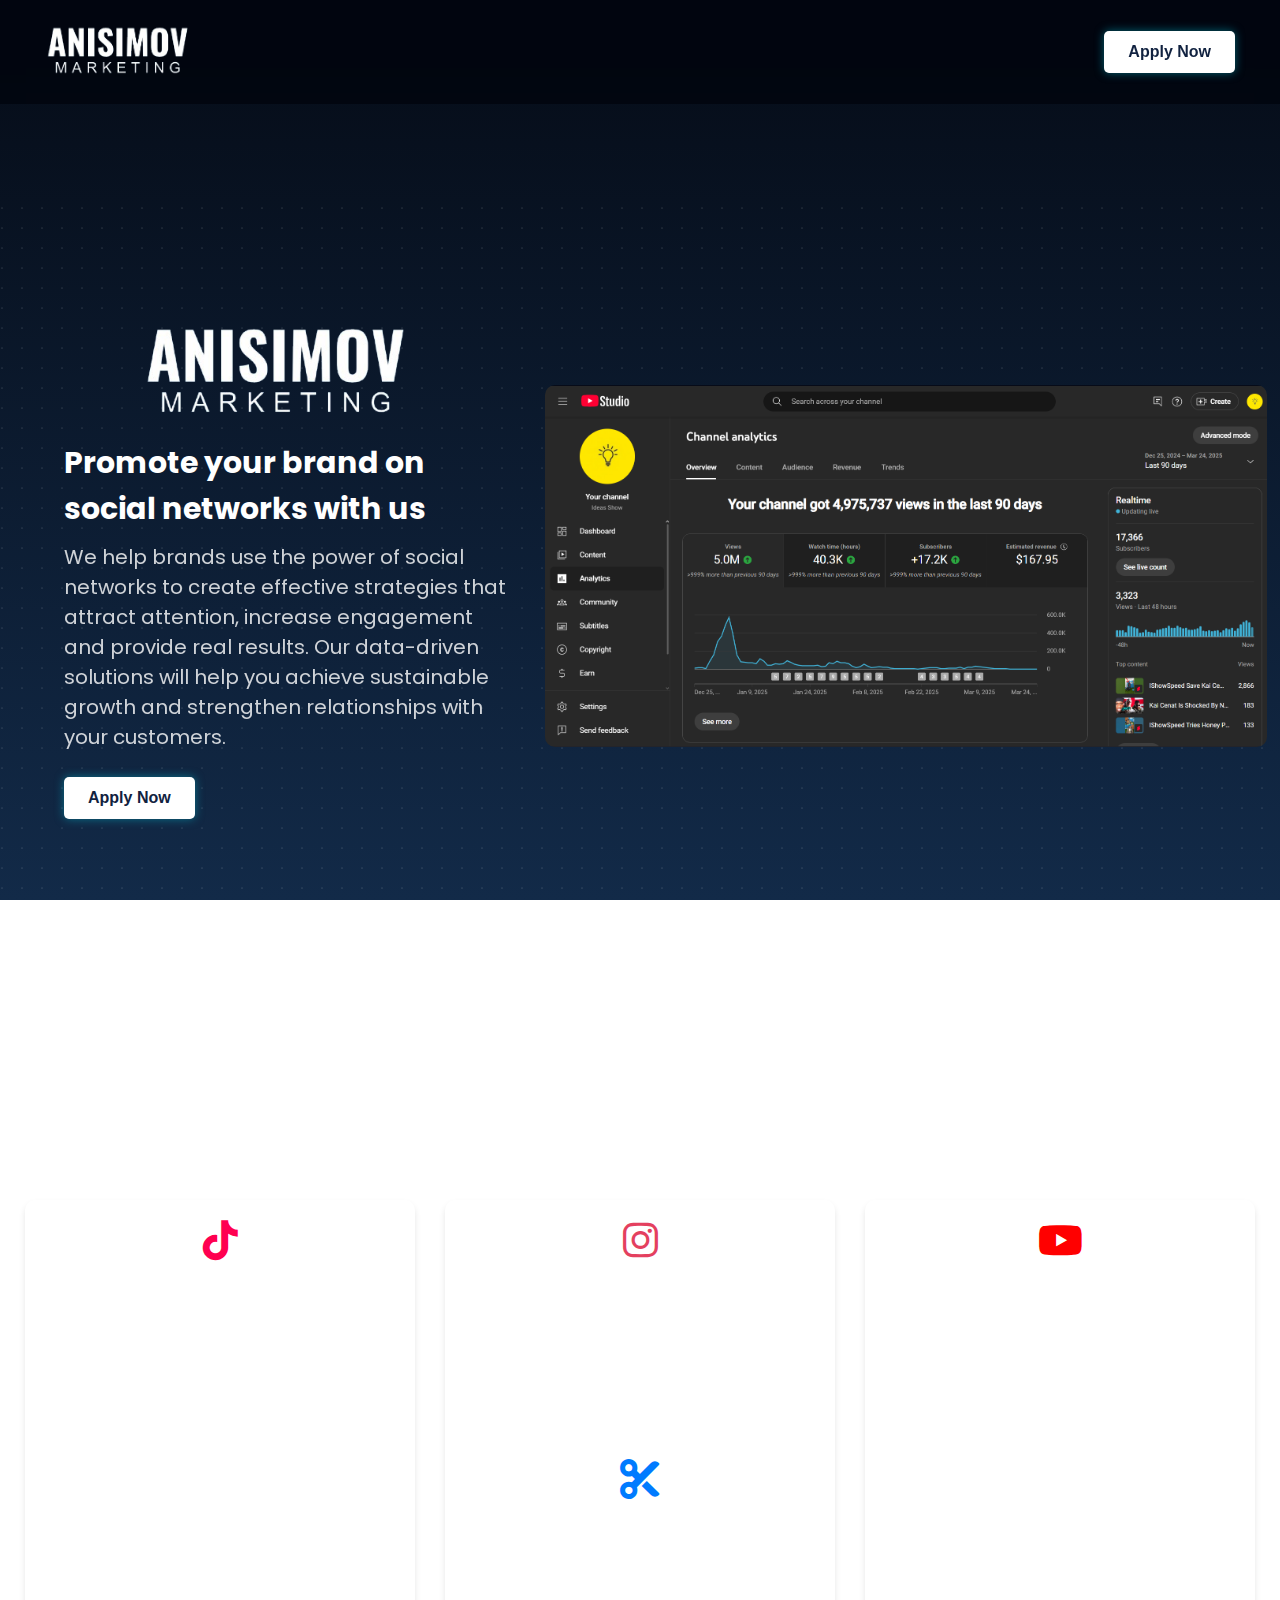
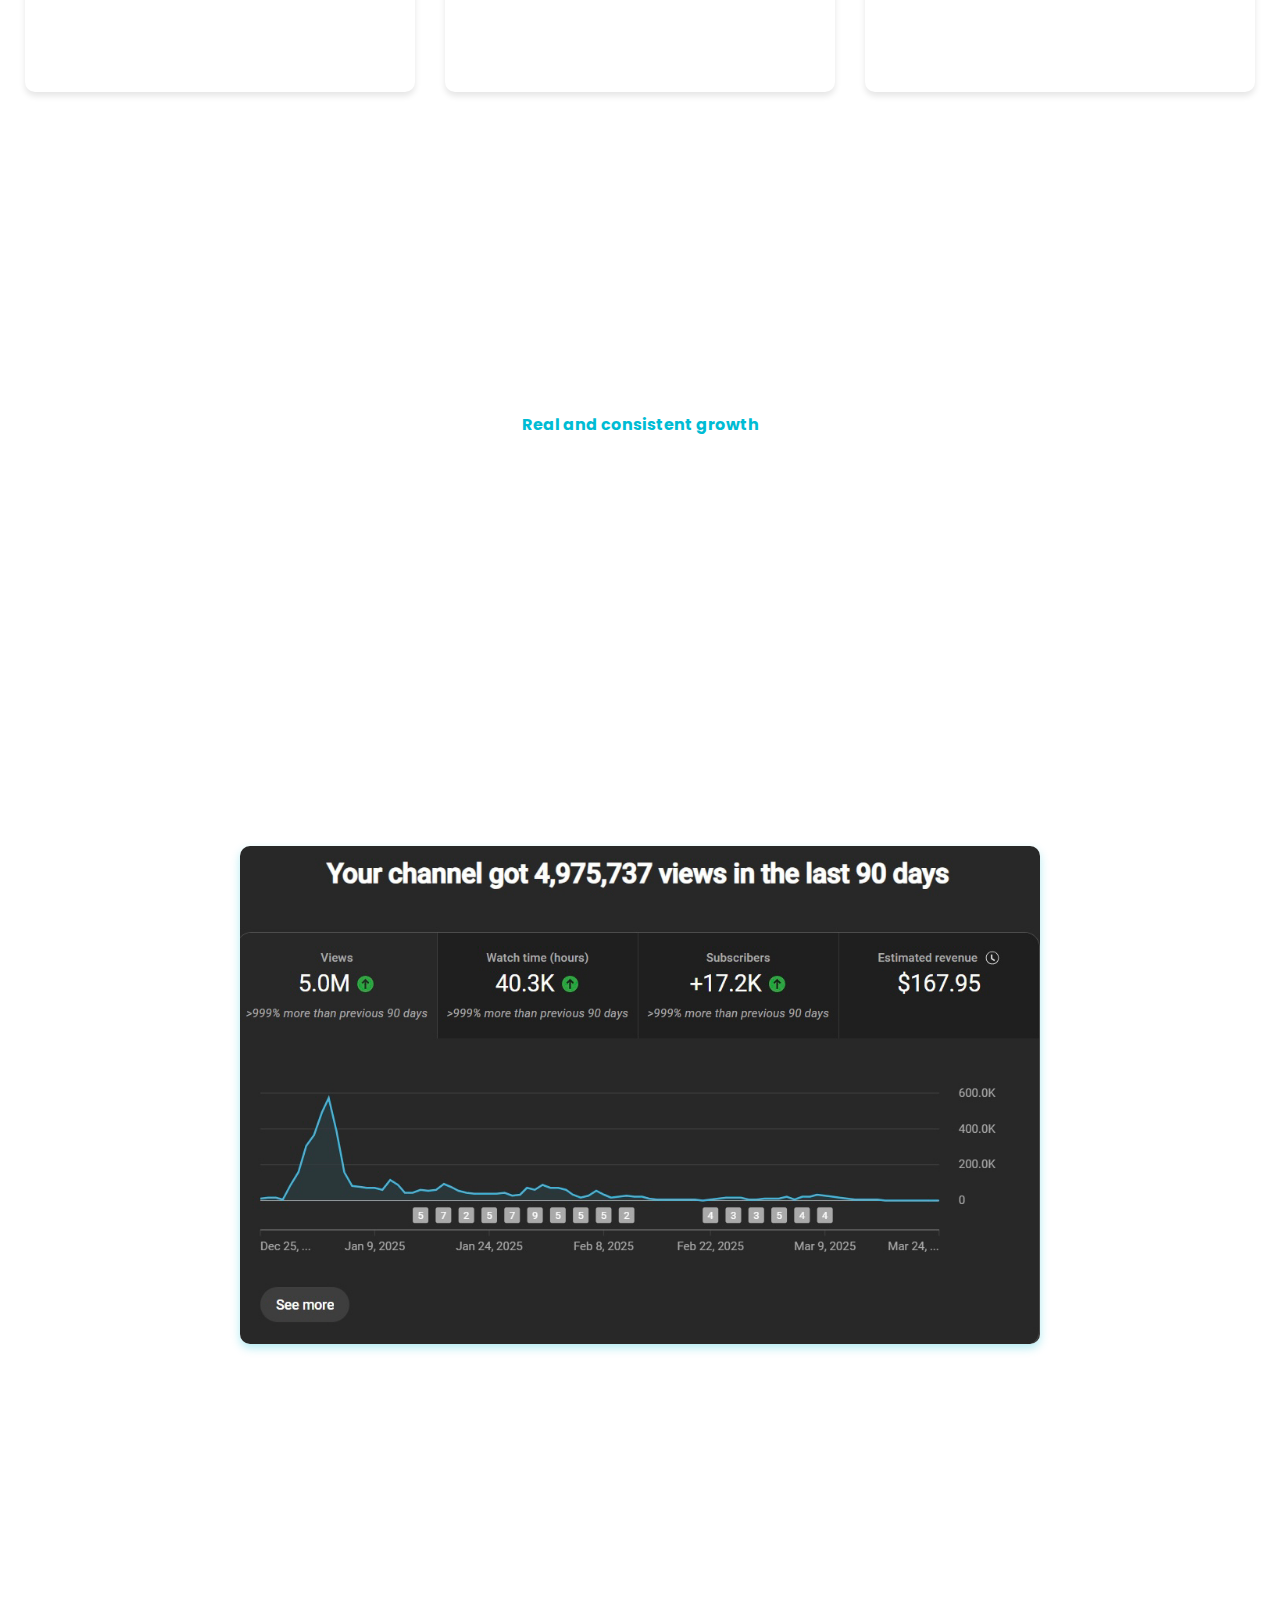
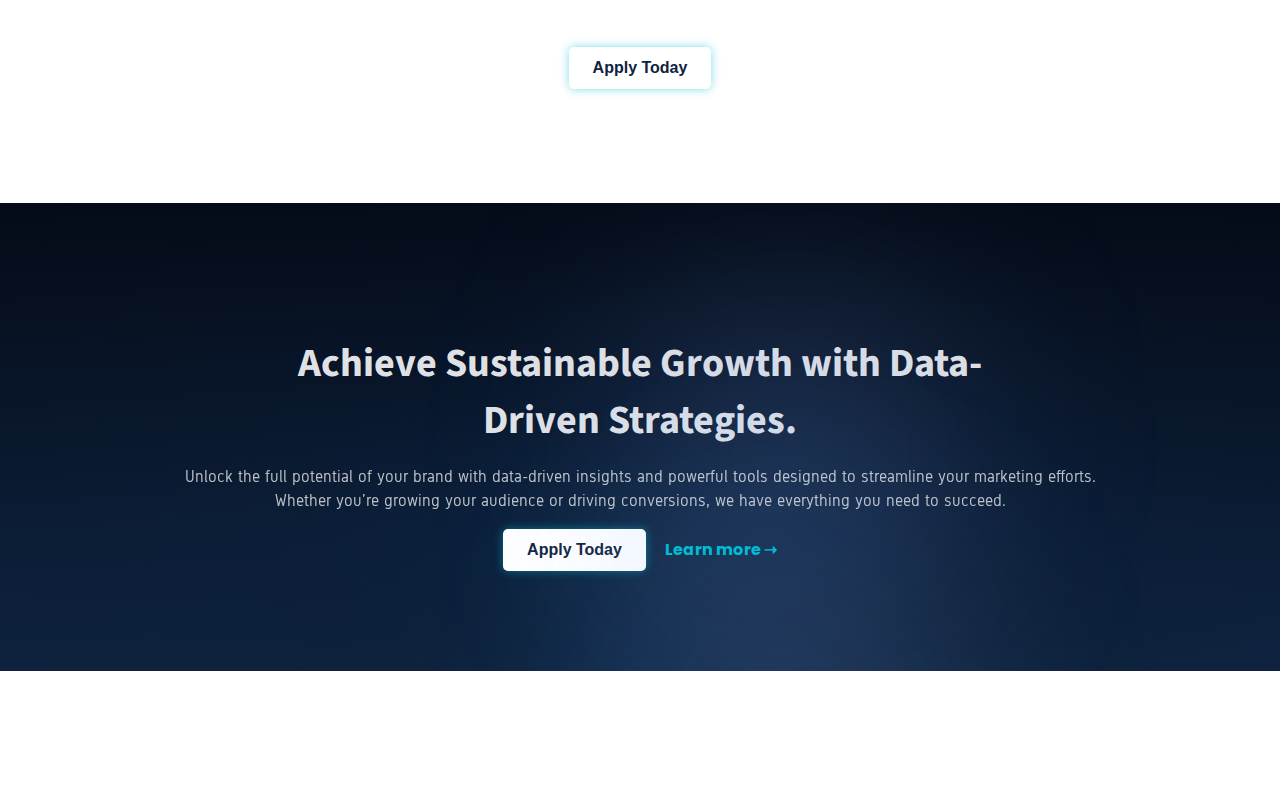
<file: index.html>
<!doctype html>
<html lang="en">

<head>
    <meta charset="UTF-8">
    <meta content="width=device-width, user-scalable=no, initial-scale=1.0, maximum-scale=1.0, minimum-scale=1.0"
        name="viewport">
    <meta content="ie=edge" http-equiv="X-UA-Compatible">
    <link rel="stylesheet" href="https://cdnjs.cloudflare.com/ajax/libs/font-awesome/6.4.2/css/all.min.css">
    <link rel="icon" type="image/png" href="images/favicon.ico">

    <link rel="apple-touch-icon" sizes="180x180" href="images/apple-touch-icon.png">
    <link rel="icon" type="image/png" sizes="32x32" href="images/favicon-32x32.png">
    <link rel="icon" type="image/png" sizes="16x16" href="images/favicon-16x16.png">
    
    <link rel="stylesheet" href="styles.css">
    <title>Anisimov Marketing</title>
</head>

<body>
    <nav class="navbar">
        <div class="logo"><a href="index.html"><img height="50px" src="images/logo-t.png" class="navbarlogo" /></a></div>
        <button class="apply-btn" id="applyBtn">Apply Now</button>
    </nav>

    <div class=" hero1">
            <div class="hero1title">
                <!-- Left Side Text -->
                <div class="hero1-text">
                    <div class="heading-">
                        <img class="logo-t" height="70px" src="images/logo-t.png" alt="Marketing Logo">
                    </div>
                    <h2>Promote your brand on social networks with us</h2>
                    <p>
                        We help brands use the power of social networks to create effective strategies that attract
                        attention, increase engagement and provide real results. Our data-driven solutions will help you
                        achieve sustainable growth and strengthen relationships with your customers.
                    </p>
                    <button class="apply-btn" id="applyBtn">Apply Now</button>
                </div>
                <!-- Right Side Image -->
                <img src="images/1.png" alt="Marketing Image" class="hero1-image">
            </div>
            </div>


            <div class="hero3">
                <h2>Your success in social networks is our priority</h2>
                <p>We offer a full range of services for the development of your brand in social networks:</p>
                <div class="hero3-container">
                    <div class="hero3-box">
                        <div class="hero3-icon">
                            <i class="fa-brands fa-tiktok fa-3x" style="color: #ff0050;"></i>
                        </div>
                        <h4>Creative Content</h4>
                        <p>We create content for TikTok, YouTube, and Instagram to attract the target audience and
                            increase
                            conversion.</p>
                    </div>
                    <div class="hero3-box">
                        <div class="hero3-icon">
                            <i class="fa-brands fa-instagram fa-3x" style="color: #e4405f;"></i>
                        </div>
                        <h4>Instagram Growth</h4>
                        <p>We help grow your Instagram presence with targeted strategies, engagement, and branding
                            techniques.
                        </p>
                        <br>
                        <div class="hero3-icon">
                            <i class="fa-solid fa-scissors fa-3x" style="color: #007bff;"></i>
                        </div>
                        <h4>Content Editing</h4>
                        <p>We provide professional video and photo processing to enhance engagement and growth.</p>
                    </div>
                    <div class="hero3-box">
                        <div class="hero3-icon">
                            <i class="fa-brands fa-youtube fa-3x" style="color: #ff0000;"></i>
                        </div>
                        <h4>YouTube Promotion</h4>
                        <p>We optimize and promote your YouTube channel to increase views, subscribers, and overall
                            reach.</p>
                    </div>
                </div>
            </div>



            <div class="hero4">
                <h3>Real and consistent growth</h3>
                <h2>Real results that speak for themselves</h2>
                <p>
                    Example of success: We promoted a YouTube channel from zero to 15,000 subscribers and increased
                    views
                    to 5 million in just 21 days! This was achieved through well-thought-out content marketing
                    strategies,
                    video editing, and active audience engagement.
                </p>

                <h2>Skyrocket Your Channel’s Success—5M Views & 17K+ Subscribers!</h2>

                <div class="hero4-image">
                    <img src="images/3.png" alt=" Image">

                </div>
            </div>

            <div class="roas-section">
                <div class="cta">
                    <h3>Are you ready to start?</h3>
                    <p>Apply and start developing your brand with the help of social networks.</p>
                    <button class="apply-btn" id="applyBtn">Apply Today</button>
                </div>
            </div>
            </div>



            <section class="hero4-section">
                <h1 class="hero-subtitle">Achieve Sustainable Growth with Data-Driven Strategies.</h1>
                <p class="hero-text">
                    Unlock the full potential of your brand with data-driven insights and powerful tools designed to
                    streamline
                    your marketing efforts.<br>
                    Whether you’re growing your audience or driving conversions, we have everything you need to succeed.
                </p>

                <div class="buttons">
                    <button class="btn apply-btn" id="applyBtn">Apply Today</button>
                    <a href="about.html" class="learn-more">Learn more ➝</a>
                </div>



            </section>
            <hr class="footer-divider">
            <footer class="footer">
                <div class="footer-content">
                    <p>© <span id="current-year" class="copyright"></span> Anisimov Marketing. All rights reserved.</p>
                    <div class="insta-icon">
                        <a href="https://www.instagram.com/michaelanisimov3?igsh=MWp1OHBuYjRiMmxuZw%3D%3D&utm_source=qr" target="_blank">
                            <i class="fa-brands fa-instagram"></i>
                        </a>
                    </div>
                </div>
            </footer>
        <script src="script.js"></script>
</body>
</html>
</file>
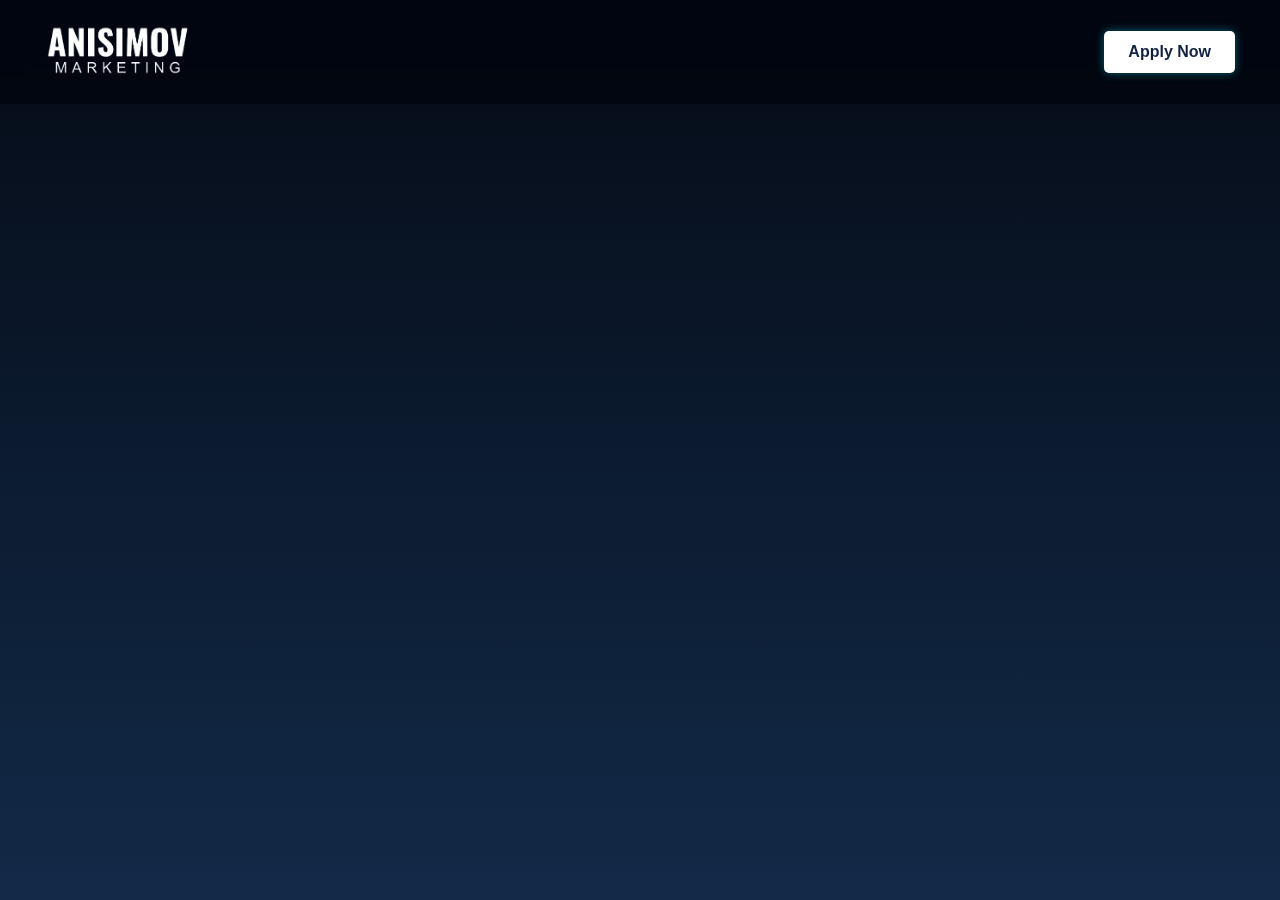
<file: submission.html>
<!DOCTYPE html>
<html lang="en">
  <head>
    <meta charset="UTF-8" />
    <meta name="viewport" content="width=device-width, initial-scale=1.0" />
    <title>Anisimov Marketing</title>
    <link rel="stylesheet" href="styles.css" />
    <link rel="icon" type="image/png" href="images/favicon.ico" />

    <link
      rel="apple-touch-icon"
      sizes="180x180"
      href="images/apple-touch-icon.png"
    />
    <link
      rel="icon"
      type="image/png"
      sizes="32x32"
      href="images/favicon-32x32.png"
    />
    <link
      rel="icon"
      type="image/png"
      sizes="16x16"
      href="images/favicon-16x16.png"
    />
  </head>
  <body>
    <div class="navbar">
      <div class="logo">
        <a href="index.html"><img height="50px" src="images/logo-t.png" class="navbarlogo-t" /></a>
      </div>
      <button class="apply-btn">Apply Now</button>
    </div>

    <div data-tf-live="01JQE5D6T22CV0G6KM3BECDS5F"></div><script src="//embed.typeform.com/next/embed.js"></script>

  </body>
</html>
</file>
<file: styles.css>
@import url("https://fonts.googleapis.com/css2?family=Gidole&family=Lexend:wght@100..900&family=Montserrat:ital,wght@0,100..900;1,100..900&family=Poppins:ital,wght@0,100;0,200;0,300;0,400;0,500;0,600;0,700;0,800;0,900;1,100;1,200;1,300;1,400;1,500;1,600;1,700;1,800;1,900&family=Source+Sans+3:ital,wght@0,200..900;1,200..900&display=swap");

:root {
  --bgdarkblue: #01050e;
  --bglightblue: #112240;
  --cyantext: #00bcd4;
}

html,
body {
  height: 100%;
  margin: 0;
  padding: 0;
  background: linear-gradient(180deg, #050b16, #122a48);
  background-attachment: fixed;
}

html {
  scroll-behavior: smooth;
}

body {
  margin: 0;
  padding: 0;
  height: 100vh;
}

.navbar {
  display: flex;
  justify-content: space-between;
  align-items: center;
  background: rgba(1, 5, 14, 0.85);
  backdrop-filter: blur(10px);
  padding: 25px 45px;
}

.logo-t {
  margin: 0;
  margin-left: 15%;
  padding: 0;
  border-radius: 0;
  padding: 10px;
}

.apply-btn {
  background-color: #ffffff;
  color: rgba(1, 5, 14, 0.85);
  padding: 10px 20px;
  border: none;
  border-radius: 5px;
  cursor: pointer;
  font-size: 1rem;
  transition: background 0.3s ease;
  font-weight: 600;
}

.apply-btn:hover {
  background-color: #d62839;
}

.hero1 {
  display: flex;
  align-items: center;
  justify-content: center;
  flex-direction: column;
  min-height: 80vh;
  margin-top: 8%;
  padding-left: 5vmax;
  padding-right: 1vmax;
  color: white;
  background-image: url("data:image/svg+xml,<svg xmlns='http://www.w3.org/2000/svg' width='100' height='100'><circle cx='10' cy='10' r='2' fill='white' fill-opacity='0.6'/></svg>");
  background-size: 20px 20px;
}

.hero1title {
  display: flex;
  align-items: center;
  justify-content: space-between;
  gap: 30px;
}

.hero1-text {
  max-width: 50%;
}

.hero1-text h1 {
  font-size: 45px;
  font-weight: bold;
  margin: 0;
  font-family: "Poppins", sans-serif;
}

.hero1-text h2 {
  font-size: 30px;
  margin: 10px 0;
  font-family: "Poppins", sans-serif;
}

.hero1-text p {
  font-size: 20px;
  font-family: "Poppins", sans-serif;
  margin: 10px 0;
  opacity: 0.8;
}

.hero1-text .apply-btn {
  margin-top: 15px;
  display: inline-block;
}

.hero1 img {
  max-width: 60%;
  height: auto;
  border-radius: 10px;
}

@media (max-width: 768px) {
  .hero1title {
    flex-direction: column;
    text-align: center;
  }

  .hero1-text {
    max-width: 100%;
  }

  .hero1 img {
    max-width: 80%;
  }
}

.hero2 {
  display: flex;
  justify-content: center;
  min-height: 70vh;
  padding: 10px;
  display: flex;
  flex-direction: column;
  text-align: center;
  align-items: center;
  color: white;
  font-family: "Source Sans 3", system-ui;
}

.hero2 .brand-logo img {
  gap: 10px;
}

.hero3 {
  text-align: center;
  color: white;
  padding: 100px 20px;
  font-family: "Poppins", sans-serif;
}

.hero3 h3 {
  color: #00bcd4;
  font-size: 16px;
  margin-bottom: 10px;
}

.hero3 h2 {
  font-size: 32px;
  font-weight: bold;
  margin-bottom: 15px;
}

.hero3 p {
  font-size: 18px;
  max-width: 600px;
  margin: 0 auto 30px;
  opacity: 0.8;
}

.hero3-container {
  display: flex;
  justify-content: center;
  gap: 30px;
  flex-wrap: wrap;
}

.hero3-box {
  background: transparent;
  padding: 20px;
  border-radius: 10px;
  max-width: 350px;
  text-align: center;
  box-shadow: 0 4px 6px rgba(0, 0, 0, 0.1);
}

.hero3-icon {
  margin-bottom: 10px;
}

.hero3-icon i {
  font-size: 40px;
}

.hero3-box h4 {
  font-size: 20px;
  margin-bottom: 10px;
}

.hero3-box p {
  font-size: 18px;
  opacity: 0.8;
  font-family: "Source Sans 3", system-ui, Arial;
  word-spacing: 1.5px;
}

.hero4 {
  text-align: center;
  color: white;
  padding: 50px 20px;
  font-family: "Poppins", sans-serif;
  margin-top: 12%;
}

.hero4 h3 {
  color: #00bcd4;
  font-size: 16px;
  margin-bottom: 10px;
}

.hero4 h2 {
  font-size: 32px;
  font-weight: bold;
  margin-bottom: 15px;
}

.hero4 p {
  font-size: 18px;
  max-width: 750px;
  margin: 0 auto 30px;
  opacity: 0.8;
  margin-bottom: 10%;
}

.hero4-image img {
  width: 80%;
  max-width: 800px;
  border-radius: 10px;
  box-shadow: 0 4px 10px rgba(0, 188, 212, 0.3);
  margin-top: 2%;
}

.client-sales {
  text-align: center;
  color: white;
  padding: 50px 20px;
  font-family: "Poppins", sans-serif;
}

.client-sales h2 {
  font-size: 28px;
  font-weight: bold;
  margin-bottom: 30px;
}

.sales-images {
  display: flex;
  justify-content: center;
  gap: 20px;
  flex-wrap: wrap;
}

.sales-images img {
  max-width: 600px;
  border-radius: 10px;
  box-shadow: 0 4px 10px rgba(255, 255, 255, 0.1);
}

.roas-section {
  text-align: center;
  color: white;
  padding: 50px 20px;
  font-family: "Poppins", sans-serif;
}

.roas-section h2 {
  font-size: 28px;
  font-weight: bold;
  margin-bottom: 30px;
}

.roas-table img {
  width: 100%;
  max-width: 800px;
  box-shadow: 0 4px 10px rgba(255, 255, 255, 0.1);
}

.cta {
  margin-top: 100px;
}

.cta h3 {
  font-size: 25px;
  font-family: "Montserrat", Arial;
  font-weight: bold;
}

.apply-btn {
  background: white;
  color: var(--bglightblue);
  border: none;
  padding: 12px 24px;
  font-size: 16px;
  font-weight: bold;
  border-radius: 5px;
  cursor: pointer;
  transition: 0.3s;
  box-shadow: 0 0 10px rgba(0, 188, 212, 0.5);
}

.apply-btn:hover {
  background: white;
  box-shadow: 0 0 20px rgba(0, 188, 212, 0.8);
}

.track-record {
  text-align: center;
  color: white;
  padding: 200px 20px;
  padding-top: 100px !important;
  font-family: "Poppins", sans-serif;
  max-width: 100%;
}

.sub-heading {
  color: var(--cyantext);
  font-size: 16px;
  font-weight: bold;
  margin-bottom: 10px;
}

.main-heading {
  font-size: 32px;
  font-weight: bold;
  margin-bottom: 20px;
}

.description {
  font-size: 18px;
  margin-bottom: 50px;
  max-width: 700px;
  margin-left: auto;
  margin-right: auto;
}

.stats {
  display: flex;
  justify-content: center;
  gap: 50px;
  flex-wrap: wrap;
  align-items: center;
}

.stat-item {
  text-align: center;
  min-width: 150px;
  position: relative;
  padding: 0 20px;
}

.stat-item h3 {
  font-size: 26px;
  font-weight: bold;
}

.stat-item p {
  font-size: 16px;
  color: #bbb;
}

.stat-item:not(:last-child)::after {
  content: "";
  position: absolute;
  right: -25px;
  top: 50%;
  transform: translateY(-50%);
  height: 40px;
  width: 1px;
  background-color: rgba(255, 255, 255, 0.3);
}

@media (max-width: 768px) {
  .stat-item:not(:last-child)::after {
    display: none;
  }
}

.hero4-section {
  text-align: center;
  padding: 100px 20px;
  background: linear-gradient(
      180deg,
      rgba(5, 11, 22, 0.9),
      rgba(18, 42, 72, 0.8)
    ),
    url("images/hero4-bg.jpg");
  background-size: cover;
  background-repeat: no-repeat;
  background-position: center;
  color: rgba(255, 255, 255, 0.9);
  position: relative;
  overflow: hidden;
  margin-top: 5%;
}

.hero4-section::before,
.hero4-section::after {
  content: "";
  position: absolute;
  width: 300px;
  height: 300px;
  background: radial-gradient(
    circle,
    rgba(128, 172, 255, 0.5) 0%,
    rgba(0, 89, 255, 0) 80%
  );
  filter: blur(120px);
  z-index: 0;
}

.hero-title {
  font-size: 2.3rem !important;
  font-weight: bold;
  font-family: "Source Sans 3", Arial;
}

.hero-subtitle {
  font-size: 2.5rem !important;
  font-weight: bold;
  font-family: "Source Sans 3", Arial;
  width: 60%;
  margin: 2rem auto 1rem;
}

.hero-text {
  font-size: 1rem;
  opacity: 0.8;
  font-family: "Gidole";
  word-spacing: 4;
  line-height: 1.5;
}

.btn {
  padding: 12px 24px;
  font-size: 16px;
  border: none;
  cursor: pointer;
  transition: all 0.3s ease-in-out;
}

.apply-btn {
  background: white;
  border-radius: 5px;
}

.learn-more {
  margin-left: 15px;
  color: #00bcd4;
  font-size: 16px;
  text-decoration: none;
  transition: all 0.3s ease-in-out;
  display: inline-block;
  font-weight: bold;
  font-family: "Poppins", sans-serif;
  cursor: pointer;
  position: relative;
  z-index: 10;
}

.apply-btn:hover {
  background: lightgray !important;
  transform: scale(1.05);
}

.learn-more:hover {
  color: #409bfc;
  text-decoration: underline;
}

.navbar .apply-btn:hover {
  background: lightgray !important;
}

.footer-divider {
  border: none;
  border-top: 1px solid rgba(255, 255, 255, 0.1);
  width: calc(100% - 40px);
  max-width: 1200px;
  margin: 0 auto 0px auto;
}

.footer {
  padding: 20px;
  font-family: "Poppins", sans-serif;
  margin-top: 50px;
  margin-bottom: 0;
}

.footer-content {
  max-width: 1200px;
  margin: -5px auto 0 auto;
  display: flex;
  justify-content: space-between;
  align-items: center;
  width: 100%;
  padding: 0 20px;
}

.footer-content p {
  margin: 0;
  font-size: 0.9rem;
  color: rgba(255, 255, 255, 0.6);
}

.insta-icon a {
  font-size: 1.5rem;
  color: rgba(255, 255, 255, 0.6);
  transition: color 0.3s ease;
}

.insta-icon a:hover {
  color: white;
}

@media (max-width: 768px) {
  .heading-logo {
    display: flex;
    justify-content: center;
    align-items: center;
  }

  .logo-t {
    margin: 0;
    padding: 0;
  }

  .apply-btn {
    padding: 8px 13px;
  }

  .footer-content {
    flex-direction: column;
    gap: 20px;
    text-align: center;
  }
}
</file>
